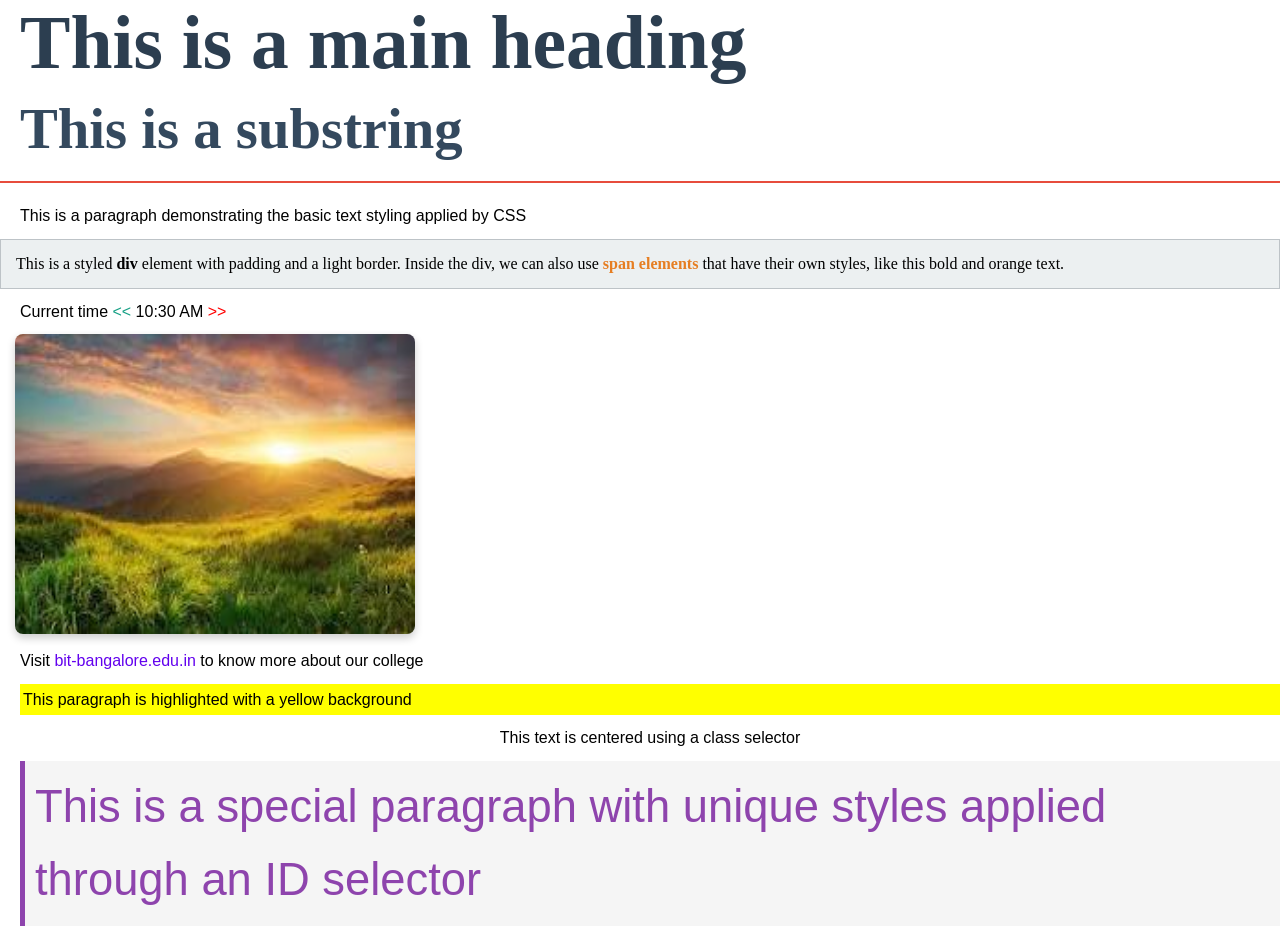
<file: program3/index.html>
<!DOCTYPE html>
<html>
    <head>
        <title>Styled HTML page</title>
        <link rel="stylesheet" href="style.css">
    </head>
    <body>
        <h2>This is a main heading</h2>
        <h3>This is a substring</h3>
        <hr>
        <p>
            This is a paragraph demonstrating the basic text styling applied by CSS
        </p>
        
        <div>
            This is a styled 
            <strong>div</strong> 
            element with padding and a light border. Inside the div, we can also use 
            <span>span elements</span> 
            that have their own styles, like this bold and orange text.
        </div>

        <p>
            Current time <time> 10:30 AM </time>
        </p>

        <img src="../images/bit-830x246.jpeg" alt="placeholder image">

        <p>
            Visit 
            <a href="https://bit-bangalore.edu.in/">bit-bangalore.edu.in</a> 
            to know more about our college
        </p>

        <p class="highlight">
            This paragraph is highlighted with a yellow background
        </p>

        <p class="center">
            This text is centered using a class selector
        </p>

        <p id="special-paragraph">
            This is a special paragraph with unique styles applied through an ID selector
        </p>
    </body>
</html>
</file>
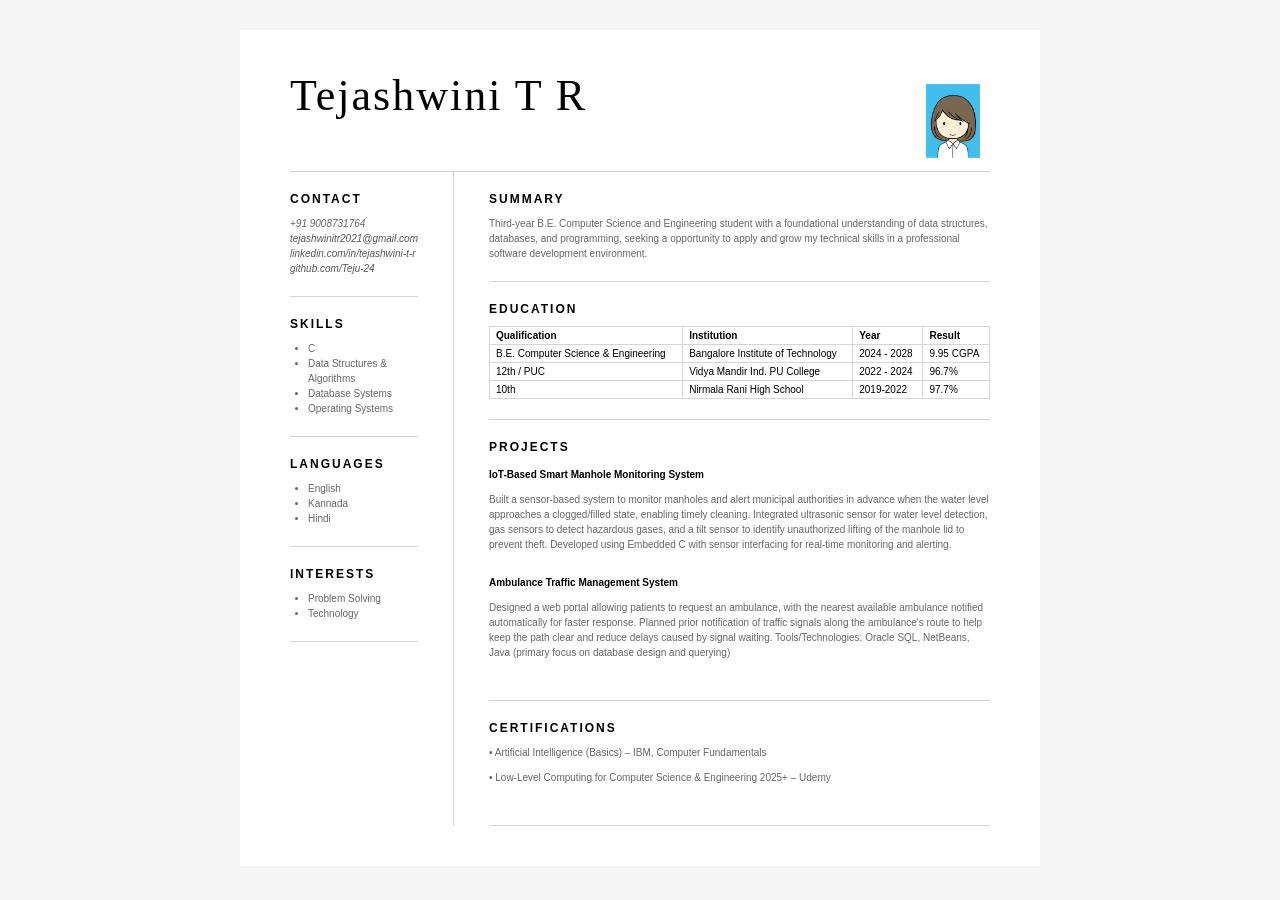
<file: resume.html>
<!DOCTYPE html>
<head>
    <title>My Resume</title>
    <style>
        * {
            box-sizing: border-box;
        }

        body {
            margin: 0;
            background: #f5f5f5;
            font-family: Arial, sans-serif;
        }

        .resume {
            width: 800px;
            margin: 30px auto;
            padding: 40px 50px;
            background: white;
        }

        header {
            display: flex;
            justify-content: space-between;
            padding-bottom: 1px;
            border-bottom: 1px solid #d5d5d5;
        }

        h1 {
            margin: 0;
            font-family: Georgia, serif;
            font-size: 44px;
            font-weight: normal;
            letter-spacing: 2px;
        }

        .photo {
            width: 75px;
            height: 100px;
            object-fit: cover;
        }

        main {
            display: flex;
        }

        aside {
            padding-right: 35px;
            border-right: 1px solid #d5d5d5;
        }

        article {
            padding-left: 35px;
        }

        section {
            padding: 20px 0;
            border-bottom: 1px solid #d5d5d5;
        }


        h2 {
            margin: 0 0 10px;
            font-size: 12px;
            letter-spacing: 2px;
            text-transform: uppercase;
        }

        p, li, address {
            color: #666;
            font-size: 10px;
            line-height: 1.5;
        }

        a {
            color: #555;
            text-decoration: none;
        }

        ul {
            margin: 0;
            padding-left: 18px;
        }

        .summary {
            margin: 0;
            font-size: 10px;
        }

        .education {
            width: 100%;
            border-collapse: collapse;
            font-size: 10px;
        }

        .education th, .education td {
            padding: 3px 6px;
            border: 1px solid #d5d5d5;
            text-align: left;
        }

        .project, .certification {
            margin-bottom: 20px;
        }

        .project strong, .certification strong {
            font-size: 10px;
        }
    </style>
</head>

<body>
<div class="resume">
    <header>
        <h1>Tejashwini T R</h1>
        <img src="../images/photo.png" alt="My Photo" class="photo">
    </header>

    <main>
        <aside>
            <section>
                <h2>Contact</h2>
                <address>
                    +91 9008731764<br>
                    <a href="mailto:tejashwinitr2021@gmail.com">tejashwinitr2021@gmail.com</a>
                    <a href="https://linkedin.com">linkedin.com/in/tejashwini-t-r</a>
                    <a href="https://github.com">github.com/Teju-24</a>
                </address>
            </section>

            <section>
                <h2>Skills</h2>
                <ul>
                    <li>C</li>
                    <li>Data Structures & Algorithms</li>
                    <li>Database Systems</li>
                    <li>Operating Systems</li>
                </ul>
            </section>

            <section>
                <h2>Languages</h2>
                <ul>
                    <li>English</li>
                    <li>Kannada</li>
                    <li>Hindi</li>
                </ul>
            </section>

            <section>
                <h2>Interests</h2>
                <ul>
                    <li>Problem Solving</li>
                    <li>Technology</li>
                </ul>
            </section>
        </aside>

        <article>
            <section>
                <h2>Summary</h2>
                <p class="summary">
                    Third-year B.E. Computer Science and Engineering student with a foundational understanding of data structures, 
databases, and programming, seeking a opportunity to apply and grow my technical skills in a professional software development environment.
                </p>
            </section>

            <section>
                <h2>Education</h2>
                <table class="education">
                    <tr>
                        <th>Qualification</th>
                        <th>Institution</th>
                        <th>Year</th>
                        <th>Result</th>
                    </tr>

                    <tr>
                        <td>B.E. Computer Science & Engineering</td>
                        <td>Bangalore Institute of Technology</td>
                        <td>2024 - 2028</td>
                        <td>9.95 CGPA</td>
                    </tr>

                    <tr>
                        <td>12th / PUC</td>
                        <td>Vidya Mandir Ind. PU College</td>
                        <td>2022 - 2024</td>
                        <td>96.7%</td>
                    </tr>

                    <tr>
                        <td>10th</td>
                        <td>Nirmala Rani High School</td>
                        <td>2019-2022</td>
                        <td>97.7%</td>
                    </tr>
                </table>
            </section>

            <section>
                <h2>Projects</h2>
                <div class="project">
                    <strong>IoT-Based Smart Manhole Monitoring System</strong>
                    <p>Built a sensor-based system to monitor manholes and alert municipal authorities in advance when the water level 
approaches a clogged/filled state, enabling timely cleaning. Integrated ultrasonic sensor for water level detection, gas sensors to detect hazardous gases, and a tilt sensor to 
identify unauthorized lifting of the manhole lid to prevent theft. Developed using Embedded C with sensor interfacing for real-time monitoring and alerting.</p>
                </div>

                <div class="project">
                    <strong>Ambulance Traffic Management System</strong>
                    <p>Designed a web portal allowing patients to request an ambulance, with the nearest available ambulance notified 
automatically for faster response. Planned prior notification of traffic signals along the ambulance's route to help keep the path clear and reduce delays caused 
by signal waiting. Tools/Technologies: Oracle SQL, NetBeans, Java (primary focus on database design and querying)</p>
                </div>
            </section>

            <section>
                <h2>Certifications</h2>
                <div class="certification">
                    <p>• Artificial Intelligence (Basics) – IBM, Computer Fundamentals</p>
                    <p>• Low-Level Computing for Computer Science & Engineering 2025+ – Udemy </p>
                </div>
            </section>
        </article>
    </main>
</div>
</body>
</html>
</file>
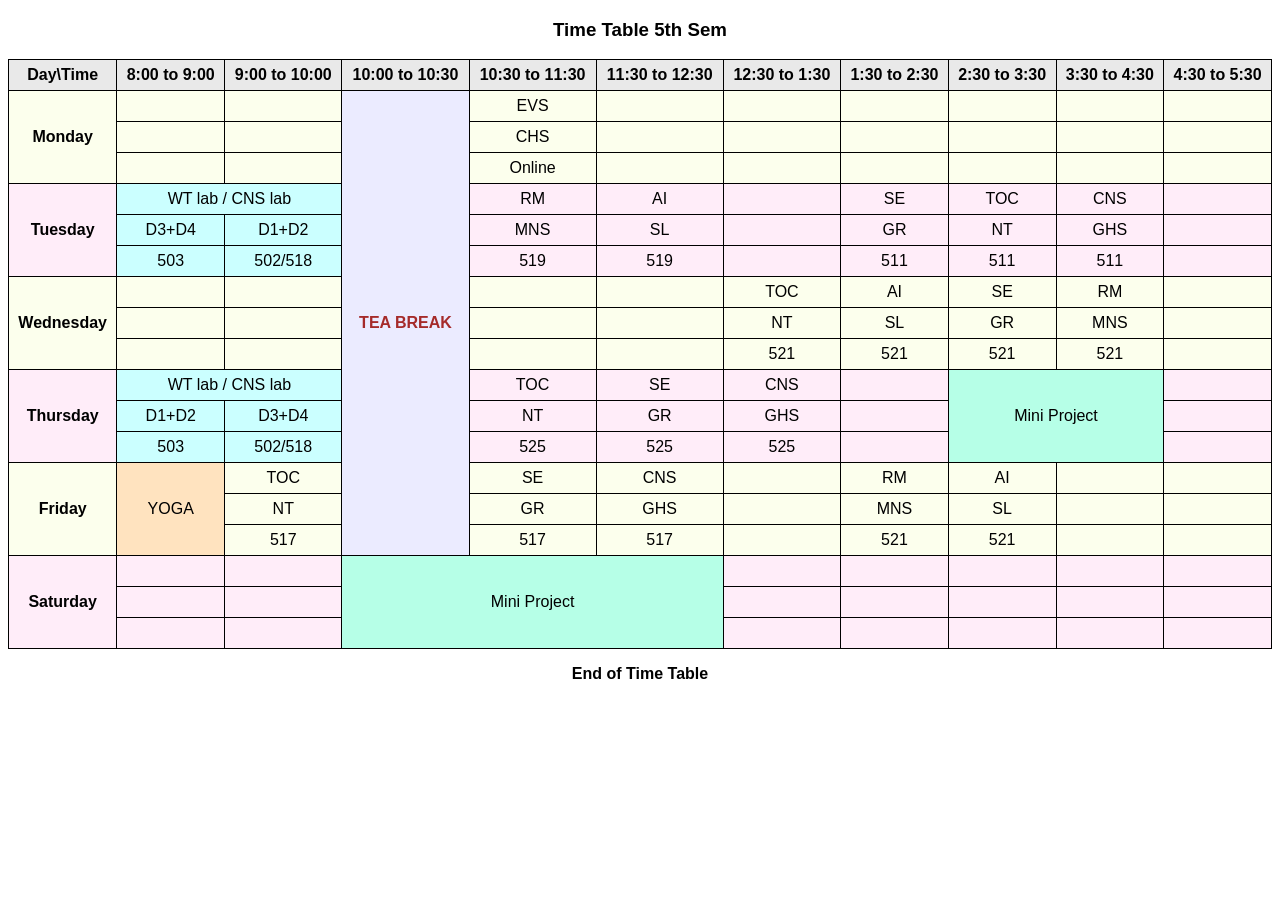
<file: WTlab.html>
<!DOCTYPE html>
<head>
    <title>Time table</title>
    <style>
        body{
            font-family: Arial, Helvetica, sans-serif;
        }
        .tt {   
            width: 100%;
            border-collapse: collapse;
        }
        th, td {
                border: 1px solid black;
                text-align: center;
                height: 20px;
                padding: 5px;
                vertical-align: middle;
        }

        .tt tr {
            height: 20px;
        }

        h3 {
            text-align:center;
        }

        .lab {
            background-color: rgb(203, 255, 255);
        }

        .yoga {
            background-color: rgb(255, 227, 191);
        }

        .mini-p {
            background-color: rgb(182, 255, 231);
        }

        .tbreak {
            background-color: rgb(235, 235, 255);
            color:brown;
            font-weight:bold;
        }

        footer {
            text-align:center;
            font-weight: bold;
        }
        
        .Monday, .Wednesday, .Friday {
            background-color: rgb(252, 255, 237);
        }

        .Tuesday, .Thursday, .Saturday {
            background-color: rgb(255, 237, 249);
        } 

        .theading {
            background-color: rgb(233, 233, 233);
        }

    </style>
</head>

<body>
    <header>
        <h3>Time Table 5th Sem</h3>
    </header>
    <table class="tt">
        <tr class="theading">
            <th>Day\Time</th>
            <th>8:00 to 9:00</th>
            <th>9:00 to 10:00</th>
            <th>10:00 to 10:30</th>
            <th>10:30 to 11:30</th>
            <th>11:30 to 12:30</th>
            <th>12:30 to 1:30</th>
            <th>1:30 to 2:30</th>
            <th>2:30 to 3:30</th>
            <th>3:30 to 4:30</th>
            <th>4:30 to 5:30</th>
        </tr>

        <div>
            <tr class="Monday">
                <th rowspan="3">Monday</th>
                <td></td>
                <td></td>
                <td rowspan="15" class="tbreak">TEA BREAK</td>
                <td>EVS</td>
                <td></td>
                <td></td>
                <td></td>
                <td></td>
                <td></td>
                <td></td>
            </tr>
            <tr class="Monday">
                <td></td>
                <td></td>
                <td>CHS</td>
                <td></td>
                <td></td>
                <td></td>
                <td></td>
                <td></td>
                <td></td>
            </tr>
            <tr class="Monday">
                <td></td>
                <td></td>
                <td>Online</td>
                <td></td>
                <td></td>
                <td></td>
                <td></td>
                <td></td>
                <td></td>
            </tr>
        </div>

        <div>
            <tr class="Tuesday">
                <th rowspan="3">Tuesday</th>
                <td colspan="2" class="lab">WT lab / CNS lab</td>
                <td>RM</td>
                <td>AI</td>
                <td></td>
                <td>SE</td>
                <td>TOC</td>
                <td>CNS</td>
                <td></td>
            </tr>
            <tr class="Tuesday">
                <td class="lab">D3+D4</td>
                <td class="lab">D1+D2</td>
                <td>MNS</td>
                <td>SL</td>
                <td></td>
                <td>GR</td>
                <td>NT</td>
                <td>GHS</td>
                <td></td>
            </tr>
            <tr class="Tuesday">
                <td class="lab">503</td>
                <td class="lab">502/518</td>
                <td>519</td>
                <td>519</td>
                <td></td>
                <td>511</td>
                <td>511</td>
                <td>511</td>
                <td></td>
            </tr>
        </div>

        <div>
            <tr class="Wednesday">
                <th rowspan="3">Wednesday</th>
                <td></td>
                <td></td>
                <td></td>
                <td></td>
                <td>TOC</td>
                <td>AI</td>
                <td>SE</td>
                <td>RM</td>
                <td></td>
            </tr>
            <tr class="Wednesday">
                <td></td>
                <td></td>
                <td></td>
                <td></td>
                <td>NT</td>
                <td>SL</td>
                <td>GR</td>
                <td>MNS</td>
                <td></td>
            </tr>
            <tr class="Wednesday">
                <td></td>
                <td></td>
                <td></td>
                <td></td>
                <td>521</td>
                <td>521</td>
                <td>521</td>
                <td>521</td>
                <td></td>
            </tr>
        </div>

        <div>
            <tr class="Thursday">
                <th rowspan="3">Thursday</th>
                <td colspan="2" class="lab">WT lab / CNS lab</td>
                <td>TOC</td>
                <td>SE</td>
                <td>CNS</td>
                <td></td>
                <td colspan="2" rowspan="3" class="mini-p">Mini Project</td>
                <td></td>
            </tr>
            <tr class="Thursday">
                <td class="lab">D1+D2</td>
                <td class="lab">D3+D4</td>
                <td>NT</td>
                <td>GR</td>
                <td>GHS</td>
                <td></td>
                <td></td>
            </tr>
            <tr class="Thursday">
                <td class="lab">503</td>
                <td class="lab">502/518</td>
                <td>525</td>
                <td>525</td>
                <td>525</td>
                <td></td>
                <td></td>
            </tr>
        </div>

        <div>
            <tr class="Friday">
                <th rowspan="3">Friday</th>
                <td rowspan="3" class="yoga">YOGA</td>
                <td>TOC</td>
                <td>SE</td>
                <td>CNS</td>
                <td></td>
                <td>RM</td>
                <td>AI</td>
                <td></td>
                <td></td>
            </tr>
            <tr class="Friday">
                <td>NT</td>
                <td>GR</td>
                <td>GHS</td>
                <td></td>
                <td>MNS</td>
                <td>SL</td>
                <td></td>
                <td></td>
            </tr>
            <tr class="Friday">
                <td>517</td>
                <td>517</td>
                <td>517</td>
                <td></td>
                <td>521</td>
                <td>521</td>
                <td></td>
                <td></td>
            </tr>
        </div>

        <div>
            <tr class="Saturday">
                <th rowspan="3">Saturday</th>
                <td></td>
                <td></td>
                <td colspan="3" rowspan="3" class="mini-p">Mini Project</td>
                <td></td>
                <td></td>
                <td></td>
                <td></td>
                <td></td>
            </tr>
            <tr class="Saturday">
                <td></td>
                <td></td>
                <td></td>
                <td></td>
                <td></td>
                <td></td>
                <td></td>
            </tr>
            <tr class="Saturday">
                <td></td>
                <td></td>
                <td></td>
                <td></td>
                <td></td>
                <td></td>
                <td></td>
            </tr>
        </div>
    </table>

    <footer>
        <p>End of Time Table</p>
    </footer>
</body>
</file>
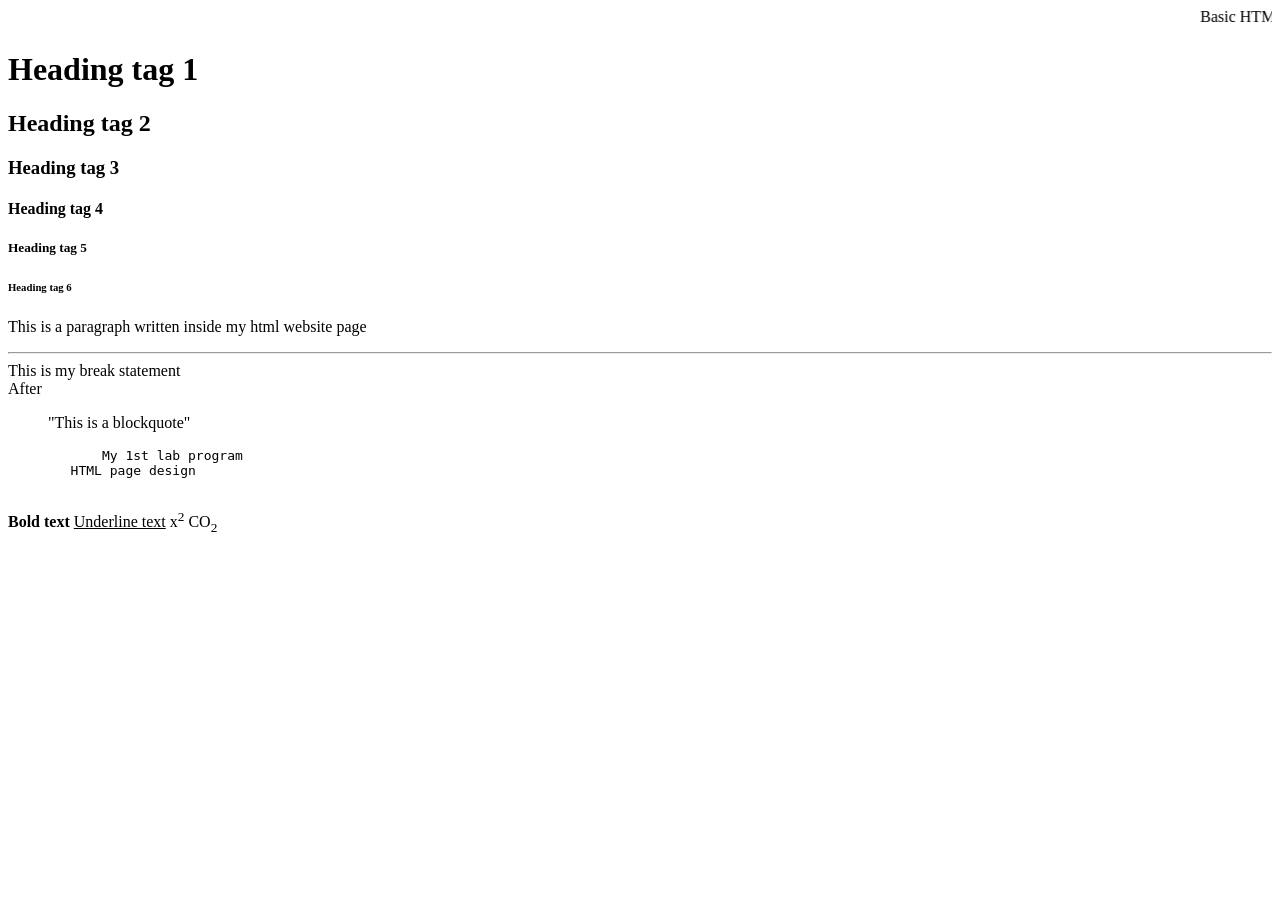
<file: program1/MyFirstwebpage.html>
<!DOCTYPE html>
<html>
    <head>
        <title>My First Web Page</title>
    </head>
    <body>
        <marquee>Basic HTML Tags</marquee>
        <h1>Heading tag 1</h1>
        <h2>Heading tag 2</h2>
        <h3>Heading tag 3</h3>
        <h4>Heading tag 4</h4>
        <h5>Heading tag 5</h5>
        <h6>Heading tag 6</h6>

        <p>This is a paragraph written inside my html website page</p>
        <hr>

        This is my break statement<br>
        After <br>

        <blockquote>"This is a blockquote"</blockquote>

        <pre>
            My 1st lab program
        HTML page design
        </pre>

        <p>
            <b>Bold text</b>
            <u>Underline text</u>
            x<sup>2</sup>
            CO<sub>2</sub><br>
        </p>
    </body>
</html>
</file>
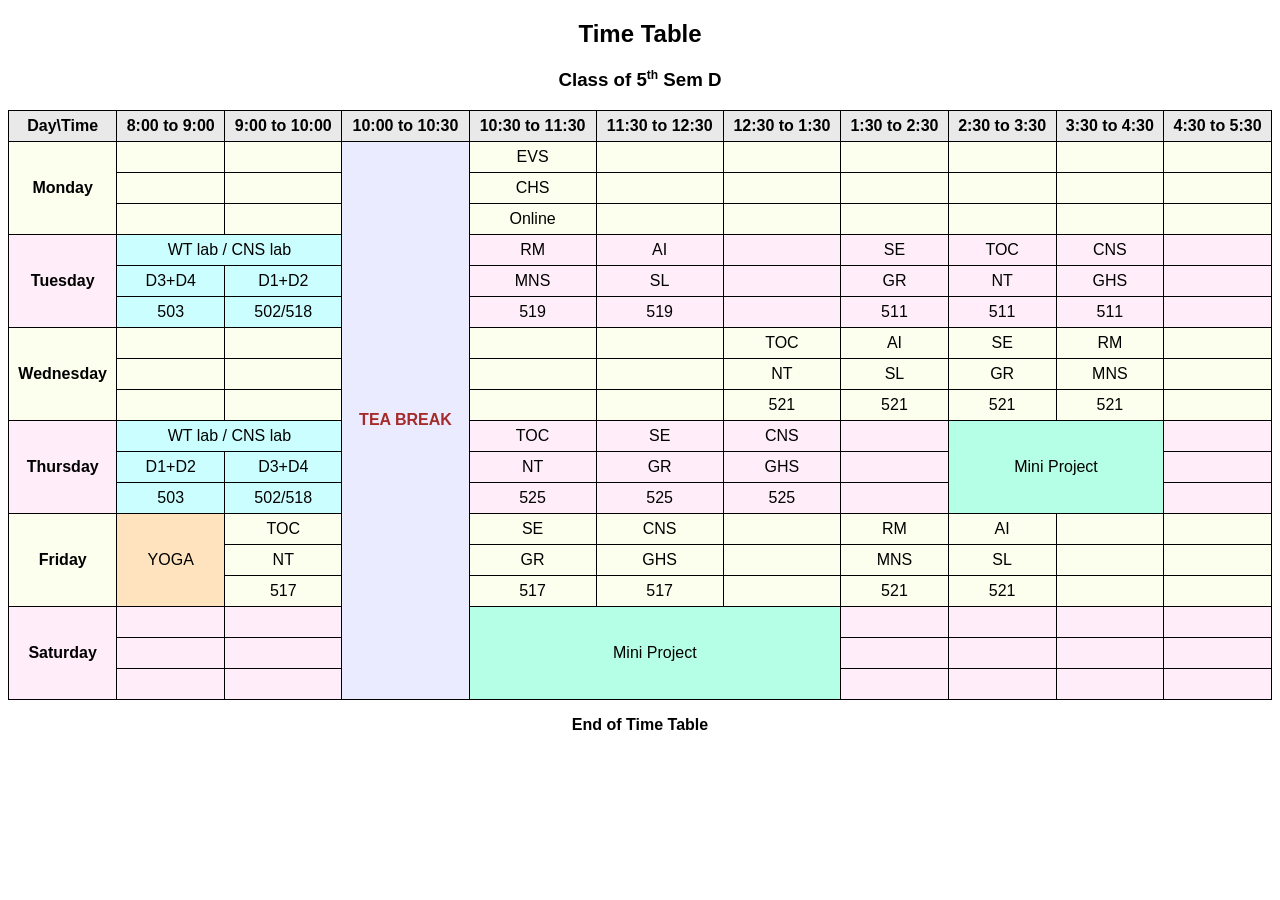
<file: program2/timetable.html>
<!DOCTYPE html>
<head>
    <title>Time table</title>
    <style>
        body{
            font-family: Arial, Helvetica, sans-serif;
        }
        .tt {   
            width: 100%;
            border-collapse: collapse;
        }
        th, td {
                border: 1px solid black;
                text-align: center;
                height: 20px;
                padding: 5px;
                vertical-align: middle;
        }

        .tt tr {
            height: 20px;
        }

        h3 {
            text-align:center;
        }

        h2 {
            text-align:center;
        }

        .lab {
            background-color: rgb(203, 255, 255);
        }

        .yoga {
            background-color: rgb(255, 227, 191);
        }

        .mini-p {
            background-color: rgb(182, 255, 231);
        }

        .tbreak {
            background-color: rgb(235, 235, 255);
            color:brown;
            font-weight:bold;
        }

        footer {
            text-align:center;
            font-weight: bold;
        }
        
        .Monday, .Wednesday, .Friday {
            background-color: rgb(252, 255, 237);
        }

        .Tuesday, .Thursday, .Saturday {
            background-color: rgb(255, 237, 249);
        } 

        .theading {
            background-color: rgb(233, 233, 233);
        }

    </style>
</head>

<body>
    <header>
        <h2>Time Table</h2>
        <h3>Class of 5<sup style="font-size:12px;">th</sup> Sem D</h3>
    </header>
    <table class="tt">
        <tr class="theading">
            <th>Day\Time</th>
            <th>8:00 to 9:00</th>
            <th>9:00 to 10:00</th>
            <th>10:00 to 10:30</th>
            <th>10:30 to 11:30</th>
            <th>11:30 to 12:30</th>
            <th>12:30 to 1:30</th>
            <th>1:30 to 2:30</th>
            <th>2:30 to 3:30</th>
            <th>3:30 to 4:30</th>
            <th>4:30 to 5:30</th>
        </tr>

        <div>
            <tr class="Monday">
                <th rowspan="3">Monday</th>
                <td></td>
                <td></td>
                <td rowspan="18" class="tbreak">TEA BREAK</td>
                <td>EVS</td>
                <td></td>
                <td></td>
                <td></td>
                <td></td>
                <td></td>
                <td></td>
            </tr>
            <tr class="Monday">
                <td></td>
                <td></td>
                <td>CHS</td>
                <td></td>
                <td></td>
                <td></td>
                <td></td>
                <td></td>
                <td></td>
            </tr>
            <tr class="Monday">
                <td></td>
                <td></td>
                <td>Online</td>
                <td></td>
                <td></td>
                <td></td>
                <td></td>
                <td></td>
                <td></td>
            </tr>
        </div>

        <div>
            <tr class="Tuesday">
                <th rowspan="3">Tuesday</th>
                <td colspan="2" class="lab">WT lab / CNS lab</td>
                <td>RM</td>
                <td>AI</td>
                <td></td>
                <td>SE</td>
                <td>TOC</td>
                <td>CNS</td>
                <td></td>
            </tr>
            <tr class="Tuesday">
                <td class="lab">D3+D4</td>
                <td class="lab">D1+D2</td>
                <td>MNS</td>
                <td>SL</td>
                <td></td>
                <td>GR</td>
                <td>NT</td>
                <td>GHS</td>
                <td></td>
            </tr>
            <tr class="Tuesday">
                <td class="lab">503</td>
                <td class="lab">502/518</td>
                <td>519</td>
                <td>519</td>
                <td></td>
                <td>511</td>
                <td>511</td>
                <td>511</td>
                <td></td>
            </tr>
        </div>

        <div>
            <tr class="Wednesday">
                <th rowspan="3">Wednesday</th>
                <td></td>
                <td></td>
                <td></td>
                <td></td>
                <td>TOC</td>
                <td>AI</td>
                <td>SE</td>
                <td>RM</td>
                <td></td>
            </tr>
            <tr class="Wednesday">
                <td></td>
                <td></td>
                <td></td>
                <td></td>
                <td>NT</td>
                <td>SL</td>
                <td>GR</td>
                <td>MNS</td>
                <td></td>
            </tr>
            <tr class="Wednesday">
                <td></td>
                <td></td>
                <td></td>
                <td></td>
                <td>521</td>
                <td>521</td>
                <td>521</td>
                <td>521</td>
                <td></td>
            </tr>
        </div>

        <div>
            <tr class="Thursday">
                <th rowspan="3">Thursday</th>
                <td colspan="2" class="lab">WT lab / CNS lab</td>
                <td>TOC</td>
                <td>SE</td>
                <td>CNS</td>
                <td></td>
                <td colspan="2" rowspan="3" class="mini-p">Mini Project</td>
                <td></td>
            </tr>
            <tr class="Thursday">
                <td class="lab">D1+D2</td>
                <td class="lab">D3+D4</td>
                <td>NT</td>
                <td>GR</td>
                <td>GHS</td>
                <td></td>
                <td></td>
            </tr>
            <tr class="Thursday">
                <td class="lab">503</td>
                <td class="lab">502/518</td>
                <td>525</td>
                <td>525</td>
                <td>525</td>
                <td></td>
                <td></td>
            </tr>
        </div>

        <div>
            <tr class="Friday">
                <th rowspan="3">Friday</th>
                <td rowspan="3" class="yoga">YOGA</td>
                <td>TOC</td>
                <td>SE</td>
                <td>CNS</td>
                <td></td>
                <td>RM</td>
                <td>AI</td>
                <td></td>
                <td></td>
            </tr>
            <tr class="Friday">
                <td>NT</td>
                <td>GR</td>
                <td>GHS</td>
                <td></td>
                <td>MNS</td>
                <td>SL</td>
                <td></td>
                <td></td>
            </tr>
            <tr class="Friday">
                <td>517</td>
                <td>517</td>
                <td>517</td>
                <td></td>
                <td>521</td>
                <td>521</td>
                <td></td>
                <td></td>
            </tr>
        </div>

        <div>
            <tr class="Saturday">
                <th rowspan="3">Saturday</th>
                <td></td>
                <td></td>
                <td colspan="3" rowspan="3" class="mini-p">Mini Project</td>
                <td></td>
                <td></td>
                <td></td>
                <td></td>
            </tr>
            <tr class="Saturday">
                <td></td>
                <td></td>
                <td></td>
                <td></td>
                <td></td>
                <td></td>
            </tr>
            <tr class="Saturday">
                <td></td>
                <td></td>
                <td></td>
                <td></td>
                <td></td>
                <td></td>
            </tr>
        </div>
    </table>

    <footer>
        <p>End of Time Table</p>
    </footer>
</body>
</file>
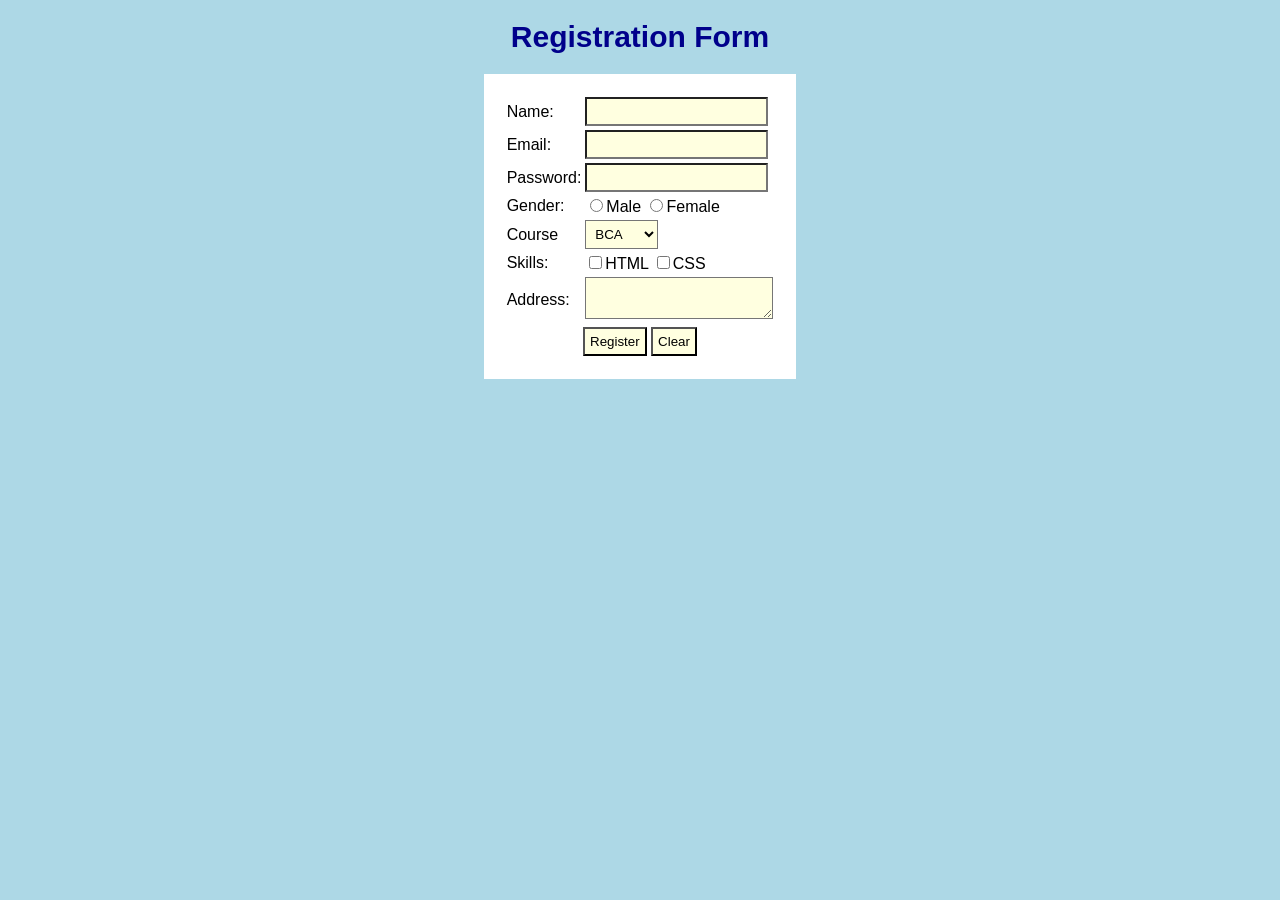
<file: program4/registration.html>
<!DOCTYPE html>
<html>
    <head>
        <title>Registration</title>
        <style>
            body {
                background: lightblue;
                font-family: Arial;
            }

            h1 {
                color: darkblue;
                font-size: 30px;
                text-align: center;
            }

            table {
                margin:auto;
                background: white;
                padding: 20px;
            }

            id {
                padding: 9px;
                color: darkgreen;
                font-size: 16px;
            }

            input, select, textarea {
                background: lightyellow;
                padding: 5px;
            }
        </style>
    </head>

    <body>
        <h1>Registration Form</h1>

        <form>
            <table>
                <tr><td>Name:</td> <td><input type="text"></td></tr>
                <tr><td>Email:</td> <td><input type="email"></td></tr>
                <tr><td>Password:</td> <td><input type="password"></td></tr>
                <tr><td>Gender:</td>
                    <td>
                        <input type="radio" name="g">Male
                        <input type="radio" name="g">Female
                    </td>
                </tr>
                <tr>
                    <td>Course</td>
                    <td>
                        <select>
                            <option>BCA</option>
                            <option>B.Tech</option>
                            <option>MCA</option>
                        </select>
                    </td>
                </tr>

                <tr>
                    <td>Skills:</td>
                    <td>
                        <input type="checkbox">HTML
                        <input type="checkbox">CSS
                    </td>
                </tr>

                <tr><td>Address:</td><td><textarea></textarea></td></tr>
                
                <tr><td colspan="2" align="center">
                    <input type="submit" value="Register">
                    <input type="reset" value="Clear">
                </td></tr>

            </table>
        </form>

    </body>
</html>
</file>
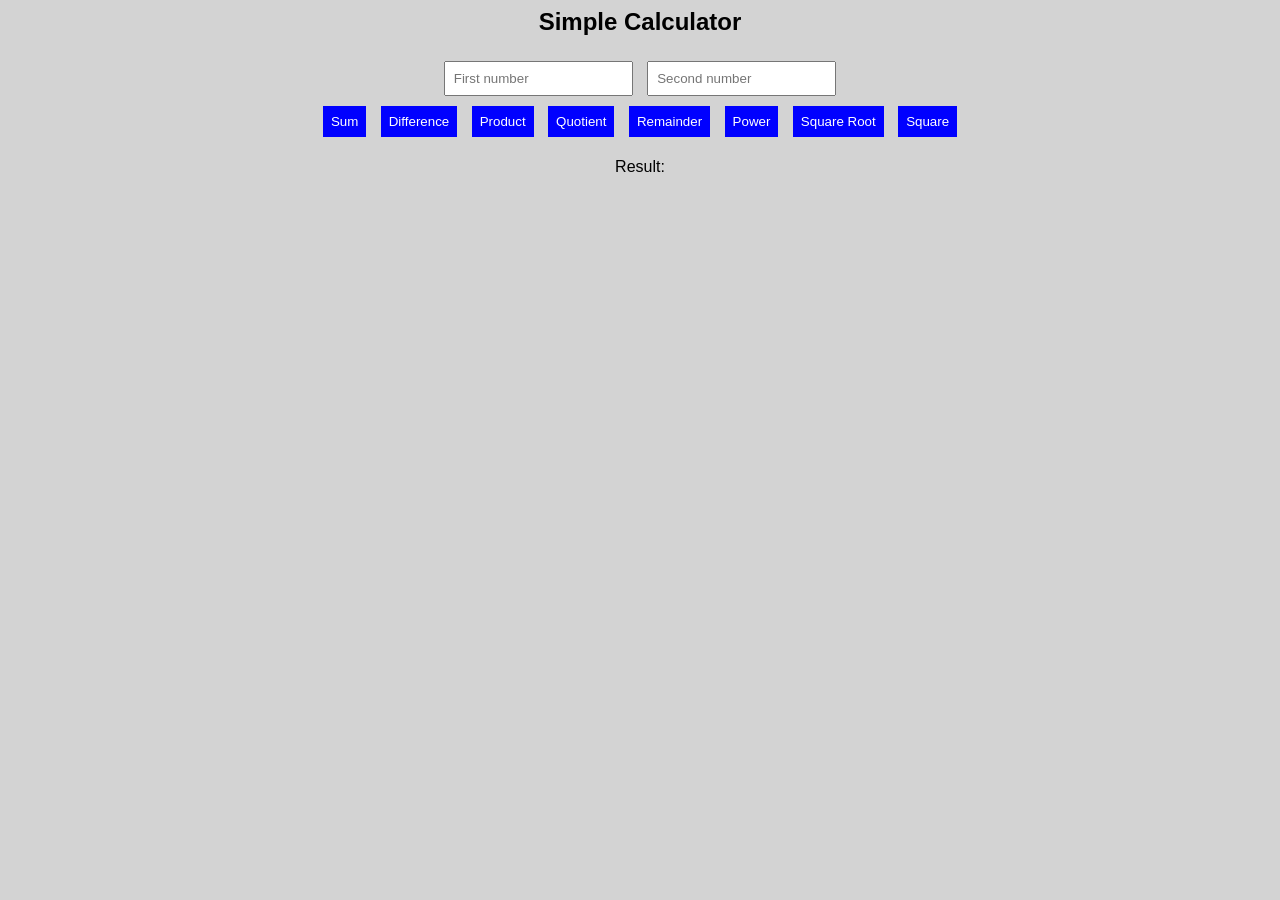
<file: program6/calculator.html>
<html>
    <head>
        <style>
            body {
                text-align: center;
                font-family: Arial;
                background: lightgray;
            }

            input, button {
                padding: 8px;
                margin: 5px;
            }

            button { 
                background: blue;
                color: white;
                border: none;
            }
        </style>
    </head>
    <body>
        <h2>Simple Calculator</h2>
        <input id="a" type="number" placeholder="First number">
        <input id="b" type="number" placeholder="Second number">
        <br>
        <button onclick="cal('+')">Sum</button>
        <button onclick="cal('-')">Difference</button>
        <button onclick="cal('*')">Product</button>
        <button onclick="cal('/')">Quotient</button>
        <button onclick="cal('%')">Remainder</button>
        <button onclick="cal('**')">Power</button>
        <button onclick="cal('sqrt')">Square Root</button>
        <button onclick="cal('square')">Square</button>
        <p id="result">Result: </p>

        <script>
            function cal(op) {
                var a = +document.getElementById("a").value;
                var b = +document.getElementById("b").value;
                var r;
            

            switch(op) {
                case '+': r=a+b; break;
                case '-': r=a-b; break;
                case '*': r=a*b; break;
                case '/': r=b==0 ? "Cannot divide by zero": a/b; break;
                case '%': r=b==0 ? "Cannot divide by zero": a%b; break;
                case '**': r=a**b; break;
                case 'sqrt': r=a<0 ? "Invalid input": Math.sqrt(a); break;
                case 'square': r=a*a; break;
            }
            document.getElementById("result").innerHTML = "Result: " +r;
        }
        </script>
    </body>
</html>
</file>
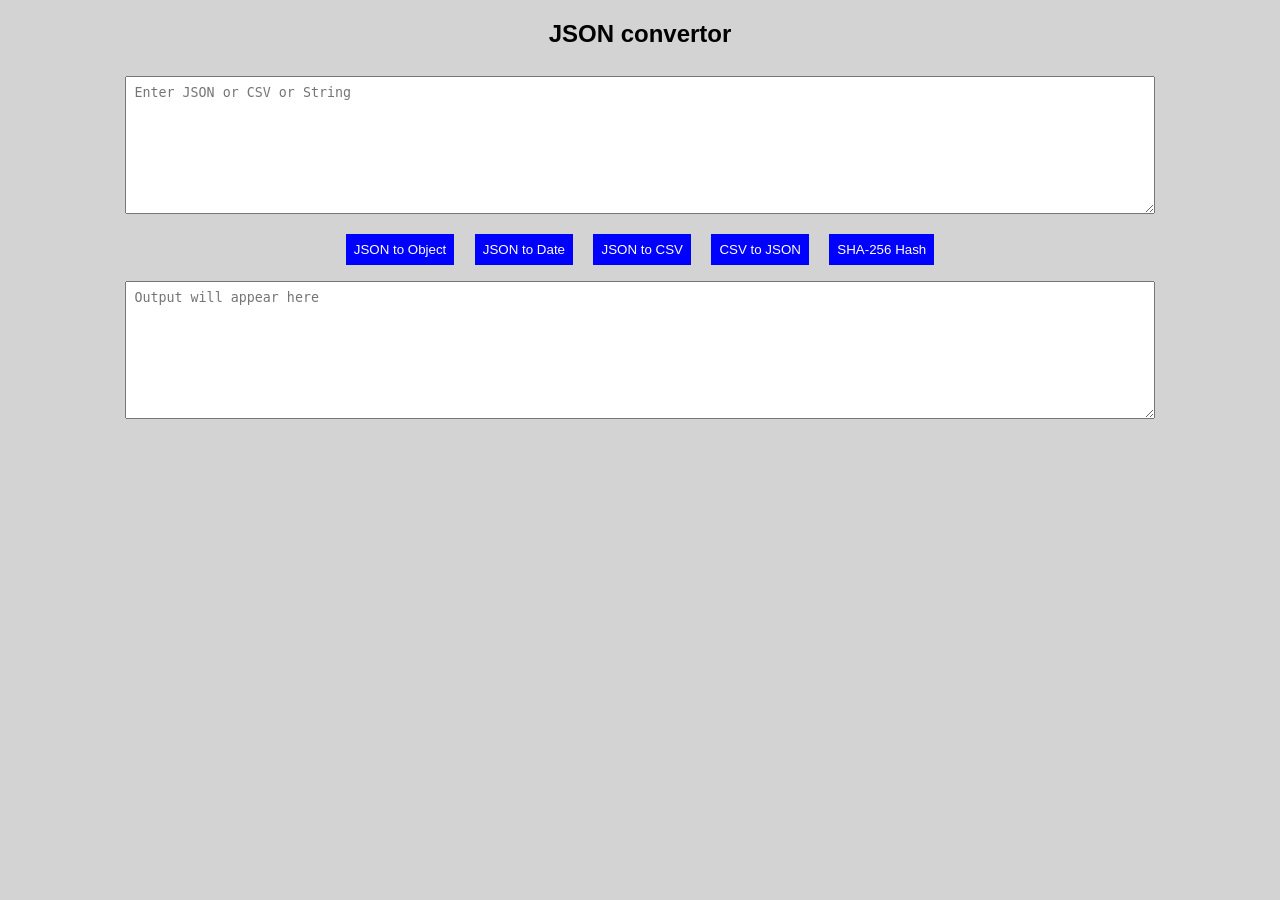
<file: program7/convertor.html>
<!DOCTYPE html>
<html>
    <head>
        <title>JSON</title>
        <style>
            body {
                text-align: center;
                font-family: Arial;
                background: lightgray;
            }

            textarea, button {
                margin: 8px; 
                padding: 8px;
            }

            textarea {
                width: 80%;
                height: 120px;
            }

            button {
                background: blue;
                color: white;
                border: 0;
            }
        </style>
    </head>
    <body>
        <h2>JSON convertor</h2>
        <textarea id="data" placeholder="Enter JSON or CSV or String"></textarea>
        <br>
        <button onclick="obj()">JSON to Object</button>
        <button onclick="date()">JSON to Date</button>
        <button onclick="csv()">JSON to CSV</button>
        <button onclick="json()">CSV to JSON</button>
        <button onclick="hash()">SHA-256 Hash</button>
        <br>
        <textarea id="output" placeholder="Output will appear here"></textarea>

        <script>
            function obj() {
                var result = JSON.parse(data.value);
                output.value = Object.entries(result)
                .map(([key, value])=>key+"."+value)
                .join("\n");
            }
            
            function date() {
                result = new Date(JSON.parse(data.value).date);
                output.value=result;
            }

            function csv() {
                var x = JSON.parse(data.value);
                var s = Object.keys(x[0]).join(",") + "\n";
                x.forEach(function(a) {
                    s += Object.values(a).join(",") + "\n";
                });
                output.value = s;
            }

            function json() {
                var l = data.value.trim().split("\n");
                var k = l[0].split(",");
                var x = [];

                for(var i=1; i<l.length; i++) {
                    var v = l[i].split(","), o={};
                    for(var j=0; j<k.length; j++) 
                        o[k[j]] = v[j];
                    x[i-1] = o;
                }
                output.value=JSON.stringify(x);
            }
            
            async function hash() {
                var str = data.value;
                var bytes = new TextEncoder().encode(str);
                var result = await crypto.subtle.digest('SHA-256', bytes);
                var hash = Array.from(new Uint8Array(result))
                .map(b=> b.toString(16).padStart(2, '0'))
                .join('');
                output.value = "Hash: " +hash;
            }
        </script>
    </body>
</html>
</file>
<file: program3/style.css>
* {
    margin:0;
    padding:0;
    box-sizing:border-box;
}

h2 {
    color: #2c3e50;
    font-size: 2cm;
    margin-bottom:10px;
}

h3 {
    color: #34495e;
    font-size: 1.5cm;
    margin-bottom: 8px;
}

hr {
    border: 0;
    height: 2px;
    background-color: #e74c3c;
    margin: 20px 0;
}

p {
    font-family: 'Arial', sans-serif;
    line-height: 1.6;
    margin: 10px 0;
}

div {
    padding: 15px;
    border: 1px solid #bdc3c7;
    background-color: #ecf0f1;
}

span {
    color: #e67e22;
    font-weight: bold;
}

time::before {
    content: '<<';
    color: #16a085;
}

time::after {
    content: '>>';
    color: #ff0000;
}

img {
    margin-left: 15px;
    height: 300px;
    width: 400px;
    border-radius: 8px;
    box-shadow: 0 4px 8px rgba(0,0,0,0.2);
    max-width: 100%;
}

a {
    text-decoration: none;
    color: #6200ee;
}

a:hover {
    color: #6200ee;
    text-decoration:underline;
}

.highlight {
    background-color: yellow;
    padding: 3px;
}

.center {
    text-align: center;
}

#special-paragraph {
    font-size: 1.2cm;
    color: #8e44ad;
    background-color: #f5f5f5;
    padding: 10px;
    border-left: 5px solid #8e44ad;
}

h2, h3, p {
    margin-left: 20px;
}
</file>
